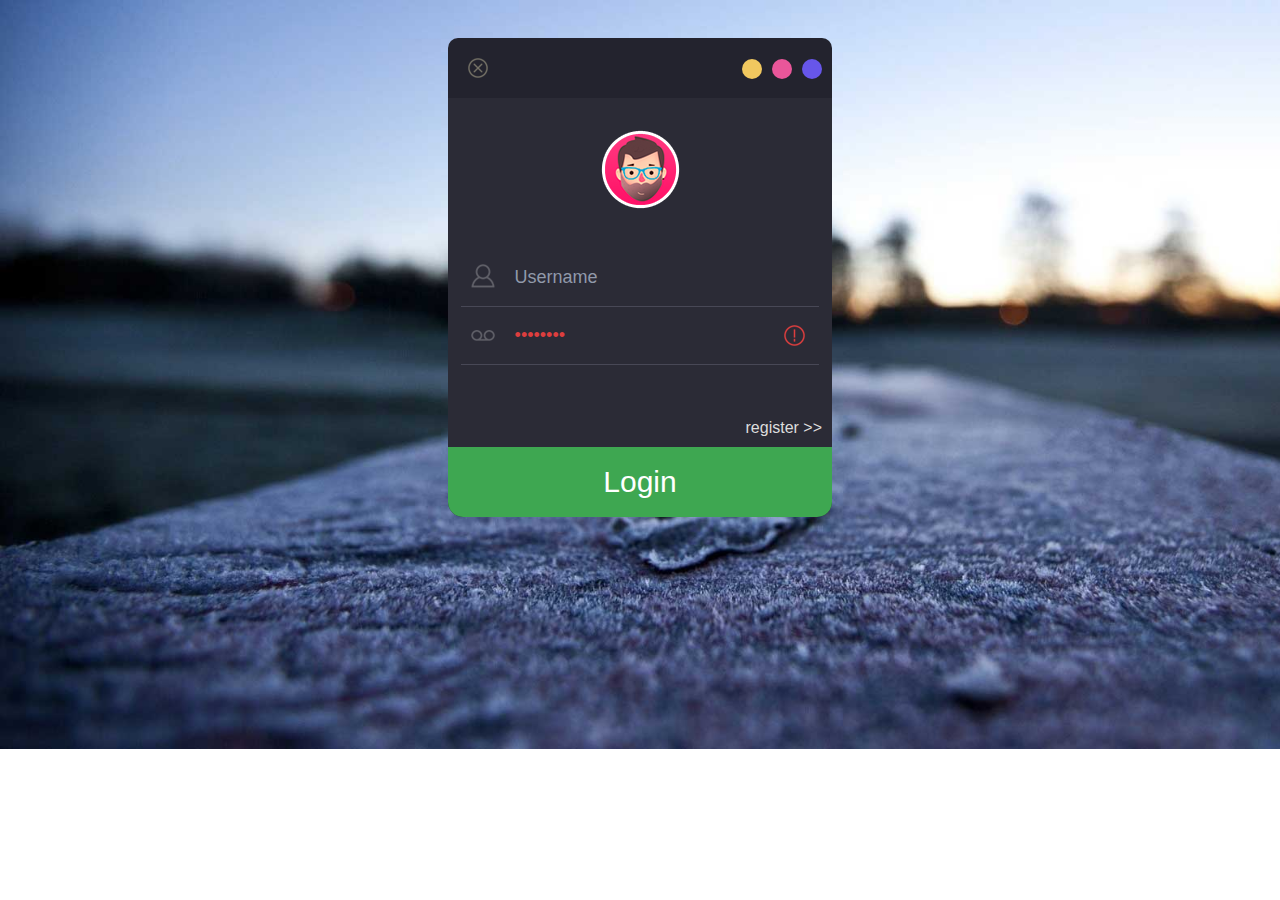
<file: supreme_2/index.html>
<!DOCTYPE html>
 <html class="no-js">
    <head>
        <meta charset="utf-8">
        <title>Home</title>
        <meta name="description" content="">
        <meta name="viewport" content="width=device-width">
        
        
        <link rel="stylesheet" href="css/bootstrap.min.css">
        <link rel="stylesheet" href="css/font-awesome.min.css">
        <link rel="stylesheet" href="css/main.css">
        <script type="text/javascript">
            //Read cookie
            var _username = getCookie('username');
            if(_username.length < 1){
                alert("Please login first!");
                window.location.href = './login.html';
            }

            function getCookie(cname){
              var name = cname + "=";
              var ca = document.cookie.split(';');
              for(var i=0; i<ca.length; i++) 
              {
                var c = ca[i].trim();
                if (c.indexOf(name)==0) return c.substring(name.length,c.length);
              }
              return "";
            }

            function setCookie(cname,cvalue,exdays){
              var d = new Date();
              d.setTime(d.getTime()+(exdays*24*60*60*1000));
              var expires = "expires="+d.toGMTString();
              document.cookie = cname + "=" + cvalue + "; " + expires;
            }

            function logout(){
                var msg = "Are you sure?"; 
                if (confirm(msg)==true){ 
                    setCookie('username','');
                    window.location.href = './login.html';
                }else{ 
                  return; 
                } 
            }

        </script> 
    </head>
    <body>
        <div id="main-wrapper">

            <div class="col-xs-12 col-sm-12 col-md-12 col-lg-12 text-center templatemo-logo margin-top-20">
                <!--<h1 class="site-title">
                    <a href="#">SUPREME</a>
                </h1>-->
                <h2>
                <img src="images/supreme_wallpaper.jpg" width="150" height="50">
                </h2>
                <h3 class="site-title">
                	Welcome <a href="#"><span class="blue">Guest!</span></a>
                </h3>
                <div>
                    <a>
                    <div>
                        <h2><a href="javascript:void(0)" onclick="logout()">Logout</a></h2>
                    </div>
                    </a>
                    <div>
                    <button type="button" onclick="loadDoc()">Click me!</button>

                    <div id="contentBox"></div>

                    <script>
                        function loadDoc() {
                            document.getElementById("contentBox").innerHTML = "Loading...";
                            var xmlHttp = new XMLHttpRequest();
                            xmlHttp.onload = function() {
			                if (xmlHttp.status == 200) {
				            elemObj = document.getElementById('contentBox');
				            elemObj.innerHTML = xmlHttp.responseText;
			                 }
		                  }
		
		              xmlHttp.open("GET", "info.php", true);
		              xmlHttp.send();

                    }
                    </script>
                </div>
                </div>
            </div>

            <div class="image-section">
                <div class="image-container">
                    <img src="images/zoom-bg-1.jpg" id="menu-img" class="main-img inactive" alt="Zoom">
                    <img src="images/zoom-bg-2.jpg" id="products-img" class="inactive" alt="Product">
                    <img src="images/zoom-bg-3.jpg" id="stores-img"  class="inactive" alt="Stores">
                    <img src="images/zoom-bg-4.jpg" id="news-img" class="inactive" alt="News">
                    <img src="images/zoom-bg-5.jpg" id="contact-img" class="inactive" alt="Contact">
                    <img src="images/zoom-bg-6.jpg" id="company-intro-img" class="main-img inactive" alt="Company Intro">
                    <img src="images/zoom-bg-7.jpg" id="video-img" class="main-img inactive" alt="Video">
                </div>
            </div>

            <div class="container">
                <div class="col-xs-12 col-sm-12 col-md-8 col-lg-8 col-md-offset-2 col-lg-offset-2 content-wrapper">
                    <div class="content">
                        
                        <section id="menu-section" class="active">    
                            <div class="row">
                                <div class="col-xs-6 col-sm-3 col-md-3 col-lg-3 margin-bottom-20">
                                    <a href="#products" class="change-section">
                                        <div class="black-bg btn-menu">
                                            <i class="fa fa-cubes"></i>
                                            <h2>Products</h2>
                                        </div>
                                    </a>
                                </div>
                                <div class="col-xs-6 col-sm-3 col-md-3 col-lg-3 margin-bottom-20">
                                    <a href="#stores" class="change-section">
                                        <div class="black-bg btn-menu">
                                            <i class="fa fa-laptop"></i>
                                            <h2>Stores</h2>
                                        </div>
                                    </a>
                                </div>
                                <div class="col-xs-6 col-sm-3 col-md-3 col-lg-3 margin-bottom-20">
                                    <a href="#news" class="change-section">
                                        <div class="black-bg btn-menu">
                                            <i class="fa fa-users"></i>
                                            <h2>News</h2>
                                        </div>
                                    </a>
                                </div>
                                <div class="col-xs-6 col-sm-3 col-md-3 col-lg-3 margin-bottom-20">
                                    <a href="#contact" class="change-section">
                                        <div class="black-bg btn-menu">
                                            <i class="fa fa-envelope"></i>
                                            <h2>Contact</h2>
                                        </div>
                                    </a>
                                </div>
                            
                                <div class="col-xs-12 col-sm-6 col-md-6 col-lg-6 margin-bottom-20">
                                    <a href="#company-intro" class="change-section">
                                        <div class="black-bg btn-menu">
                                            <h2>Introduction to Company</h2>
                                        </div>
                                    </a>
                                </div>
                                <div class="col-xs-12 col-sm-6 col-md-6 col-lg-6 margin-bottom-20">
                                    <a href="#video" class="change-section">
                                        <div class="black-bg btn-menu">
                                            <h2>Video</h2>
                                        </div>
                                    </a>
                                </div>
                                </div>
                        </section><!--menu-section-->    
                        <section id="products-section" class="inactive">
                            <div class="row">
                                <div class="col-sm-6 col-md-6 col-lg-6 margin-bottom-20">
                                    <div class="black-bg col-sm-12 col-md-12 col-lg-12">
                                        <h2>Street Wear</h2>
                                        <p>Supreme has a line of collaborations with brands such as Nike, Air Jordan, Vans, Clarks, The North Face., Hanes, Playboy, Levi's, Timberland, Comme des Garçons, UNDERCOVER, White Castle as well as many more. Fashion photographer Terry Richardson has produced some of the most notable pieces which include photographs of Michael Jordan, Kermit the Frog, Three Six Mafia, Lou Reed, Lady Gaga, and Neil Young.</p>
                                    </div>
                                </div>
                                <div class="col-sm-6 col-md-6 col-lg-6">
                                    <div class="black-bg col-sm-100 col-md-120 col-lg-120">
                                        <h2>SkateBoard</h2>
                                        <img src="images/supreme-affiliates.jpg" width="300" height="320">
                                    </div>
                                </div>
                            </div>
                            <div class="row margin-top-20">
                                <div class="col-xs-6 col-sm-6 col-md-6 col-lg-6  pull-right">
                                    <a href="#menu" class="change-section">
                                        <div class="black-bg btn-menu">
                                            <h2>
                                            <a href="index.html?action=back">Back to the menu</a>
                                            </h2>
                                        </div>
                                    </a>
                                </div>
                            </div>
                        </section><!--product-section-->    
                        <section id="stores-section" class="inactive">
                            <div class="row">
                                <div class="col-sm-12 col-md-12 col-lg-12">
                                    <div class="col-sm-12 col-md-12 col-lg-12 black-bg">
                                        <h2>STORE LOCATION</h2>
                                        <p>United States:</p>
                                        
                                        <p>New York City: 274 Lafayette Street, NYC 10012</p>
                                        
                                        <p>Los Angeles: 439 North Fairfax Ave, LA 90036</p>
                                        <p>Open 11:00 - 7(Mon-Thu)</p>
                                        
                                        <p>11-7:30(Fri-SAT)</p>
                                        
                                        <p>12-6(SUN)</p>
                                    </div>
                                </div>
                            </div>
                            <div class="row margin-top-20">
                                <div class="col-xs-6 col-sm-6 col-md-6 col-lg-6  pull-right">
                                    <a href="#menu" class="change-section">
                                        <div class="black-bg btn-menu">
                                            <h2><a href="index.html?action=back">Back to the menu</a></h2>
                                        </div>
                                    </a>
                                </div>
                            </div>
                        </section><!--Stores-section-->    
                        <section id="news-section" class="inactive">
                            <div class="row">
                                <div class="black-bg col-sm-12 col-md-12 col-lg-12">
                                    <h2 class="text-center">News</h2>
                                    <div class="col-sm-6 col-md-6">
                                        <p><a href="http://www.supremenewyork.com">www.supremenewyork.com</a> will be releasing a web exclusive collection. The capsule will release on December 5th at 11am EST. The collection is influence by SUPREME STORE® NY and features the 1st Camo Pattern.</p>
                                    </div>
                                    <div class="col-sm-6 col-md-6">
                                        <p>Supreme® is happy to present the 2015 Christmas Collection which will hit stores on Saturday, Dec 5th! Inspired by the cosmos, the Space Camo series feature a glow in the dark galaxy print on t-shirts and hoodies.</p>
                                    </div>
                                </div>
                            </div>
                            <div class="row margin-top-20">
                                <div class="col-xs-6 col-sm-6 col-md-6 col-lg-6  pull-right">
                                    <a href="#menu" class="change-section">
                                        <div class="black-bg btn-menu">
                                            <h2><a href="index.html?action=back">Back to the menu</a></h2>
                                        </div>
                                    </a>
                                </div>
                            </div>
                        </section><!-- /.about-section -->    
                        <section id="contact-section" class="inactive">
                            <div class="row">
                                <div class="black-bg col-sm-12 col-md-12 col-lg-12">
                                    <h2 class="text-center">Contact</h2>
                                    
                                    <div class="col-sm-12 col-md-12">
                                        <p>Please chack Supreme officila website <a href="http://www.supremenewyork.com/"><span class="blue">http://www.supremenewyork.com/ </span></a>for more info, or Send messege to us.</p>
                                    </div>
                                    
                                    <div class="col-sm-6 col-md-6">
                                        <div id="map-canvas"></div>
                                        <p>274 Lafayette Street NYC 10012</p>
                                        <p>Tel 212-966-7799</p>
                                    </div>

                                    <div class="col-sm-6 col-md-6 margin-bottom-20">
                                        <form action="#" method="post">

                                                <div class="form-group">
                                                    <!--<label for="contact_name">Name</label>-->
                                                    <input type="text" id="contact_name" class="form-control" placeholder="Name" />
                                                </div>
                                                <div class="form-group">
                                                    <!--<label for="contact_email">Email Address</label>-->
                                                    <input type="text" id="contact_email" class="form-control" placeholder="Email Address" />
                                                </div>
                                                <div class="form-group">
                                                    <!--<label for="contact_message">Message</label>-->
                                                    <textarea id="contact_message" class="form-control" rows="7" placeholder="Write a message"></textarea>
                                                </div>
                                                <button type="button" id="EmailSend" class="btn btn-primary">Send</button>

                                        </form>
                                    </div>
                                    
                                    <div class="clearfix"></div>
                                </div>
                            </div>
                            <div class="row margin-top-20">
                                <div class="col-xs-6 col-sm-6 col-md-6 col-lg-6  pull-right">
                                    <a href="#menu" class="change-section">
                                        <div class="black-bg btn-menu">
                                            <h2><a href="index.html?action=back">Back to the menu</a></h2>
                                        </div>
                                    </a>
                                </div>
                            </div>
                        </section><!--contact-section-->    
                        <section id="company-intro-section" class="inactive">
                            <div class="row">
                                <div class="black-bg col-sm-12 col-md-12 col-lg-12">
                                    <h2 class="text-center">Company Intro</h2>
                                    <div class="col-sm-12 col-md-12">
                                        <p>Supreme is a skateboarding shop/clothing brand in New York City established in April 1994.</p>
                                        <p>The brand was originally founded by James Jebbia. Although he was born in the US, he lived in England from the age of one to nineteen.The first Supreme store opened on Lafayette Street in downtown Manhattan in 1994. It was designed with skaters in mind, unusually with the clothes arranged around the outside of the store with a large space in the middle. This meant that skaters with backpacks on could skate right into the store, and still feel comfortable. In 2004, a store was opened on North Fairfax Ave in Los Angeles, California, which is almost double the size of the original New York store and also includes an indoor skate bowl. There are other stores in London, Tokyo (Harajuku, Daikanyama & Shibuya), Nagoya, Osaka, and Fukuoka. These modern stores still try to emulate the original Lafayette Street store design. </p>
                                        <p>Unlike other clothing brands, who release their new collections all at once, Supreme releases a small number of items at a time, typically five to fifteen. This "drop" occurs online at 11 am local time in America, UK and Japan. This strategy maintains the aura of "hype" that the brand creates. Their shoes, clothing, and accessories create a big secondary market for supreme clothing, because items are produced to a very limited quantity and also because there are only nine stores worldwide. Supreme has a line of collaborations with brands such as Nike, Air Jordan, Vans, Clarks, The North Face., Hanes, Playboy, Levi's, Timberland, Comme des Garçons, UNDERCOVER, White Castle as well as many more. Fashion photographer Terry Richardson has produced some of the most notable pieces which include photographs of Michael Jordan, Kermit the Frog, Three Six Mafia, Lou Reed, Lady Gaga, and Neil Young.</p>
                                    </div>
                                </div>
                            </div>
                            <div class="row margin-top-20">
                                <div class="col-xs-6 col-sm-6 col-md-6 col-lg-6  pull-right">
                                    <a href="#menu" class="change-section">
                                        <div class="black-bg btn-menu">
                                            <h2><a href="index.html?action=back">Back to the menu</a></h2>
                                        </div>
                                    </a>
                                </div>
                            </div>
                        </section>    
                        <section id="video-section" class="inactive">
                            <div class="row">
                                <div class="black-bg col-sm-12 col-md-12 col-lg-12">
                                    
                                    <h2 class="text-center">Specials</h2>
                                    <div class="col-sm-12 col-md-12">
                                        <!--<p><a href="http://www.supremenewyork.com/shop/jackets/supreme-playboy-leather-puffy-jacket">Supreme/PlayBoy Leather Puff Jacket</p>
                                        <img src="images/uPS6d9Nd5Lo.jpg" width="350" height="320">
                                        <p><a href="http://www.supremenewyork.com/shop/jackets/supreme-schott-peacoat">Supreme/Schott Peacoat</p>
                                        <img src="images/TD-m1_c5M9Y.jpg" width="350" height="320">
                                        <p><a href="http://www.supremenewyork.com/shop/accessories/supreme-victorinox-money-clip"></a>Supreme/Victorinox Money Clip</p>
                                        <img src="images/jiVyEFBm04I.jpg" width="350" height="300">-->
                                        <h2 class="text-center">This Is What Happens When Supreme Releases Its Iconic Box Logo Tee</h2>
                                        <!-- <iframe width="565" height="360" src="https://www.youtube.com/embed/S1L3BFMpCkI" frameborder="0" allowfullscreen></iframe> -->
                                    </div>

                                </div>
                            </div>
                            <div class="row margin-top-20">
                                <div class="col-xs-6 col-sm-6 col-md-6 col-lg-6  pull-right">
                                    <a href="#menu" class="change-section">
                                        <div class="black-bg btn-menu">
                                            <h2><a href="index.html?action=back">Back to the menu</a></h2>
                                        </div>
                                    </a>
                                </div>
                            </div>
                        </section>   
                    </div> 
                </div> 
        </div>

            

		</div><!-- /#main-wrapper -->
        
        <div id="preloader">
            <div id="status">&nbsp;</div>
        </div><!-- /#preloader -->
        
        <script src="js/jquery.min.js"></script>
        <script src="js/jquery-ui.min.js"></script>
        <script src="js/jquery.backstretch.min.js"></script>
        <script src="js/script.js"></script>
        <script type="text/javascript">
            $(function(){
                $(document).on('click','#EmailSend',function(){
                    var _this = $(this);
                    _this.attr('disabled',true);

                    var _name = $("#contact_name").val(),
                        _message = $("#contact_message").val(),
                        _email = $("#contact_email").val();
                    if(_name.length < 1 || _message.length < 1 || _email.length < 1){
                        _this.attr('disabled',false);
                        alert("Incomplete information!!");return;
                    }

                   var reg = /^\w+((-\w+)|(\.\w+))*\@[A-Za-z0-9]+((\.|-)[A-Za-z0-9]+)*\.[A-Za-z0-9]+$/;
                   if(!reg.test(_email)){
                        _this.attr('disabled',false);
                        alert("The mail format is incorrect!");return;
                   }

                   $.post("./sendmail.php",{
                        name : _name,
                        message : _message,
                        email :_email
                   },function(res){
                        _this.attr('disabled',false);
                        alert(JSON.stringify(res));
                   },'json')
                })
            })
        </script>
    </body> 
</html>
</file>
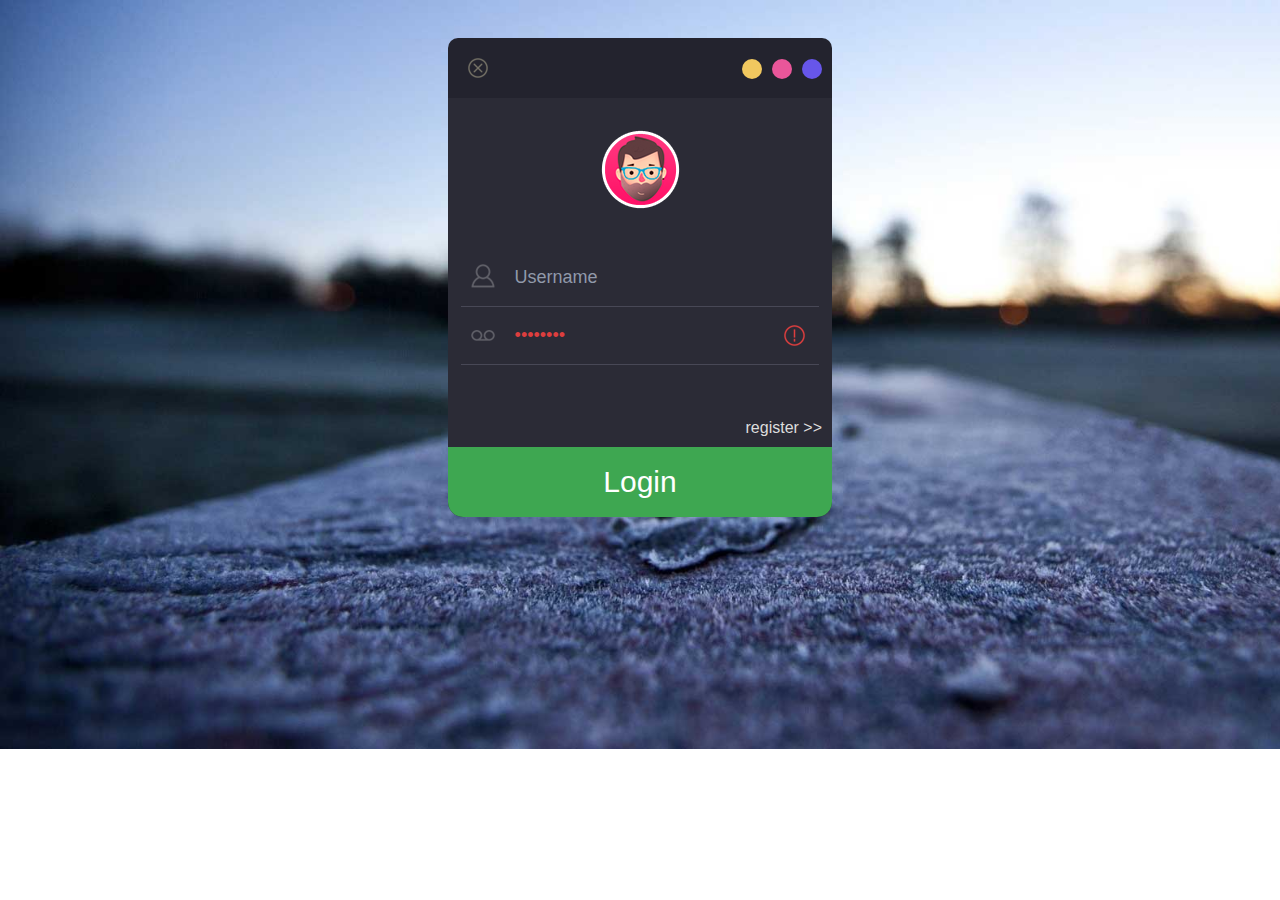
<file: supreme_2/login.html>
<!DOCTYPE html>
<html>
<head>
<title>Login</title>
<meta name="viewport" content="width=device-width, initial-scale=1">
<script type="application/x-javascript"> addEventListener("load", function() { setTimeout(hideURLbar, 0); }, false); function hideURLbar(){ window.scrollTo(0,1); } </script>
<meta name="keywords" content="Flat Dark Web Login Form Responsive Templates, Iphone Widget Template, Smartphone login forms,Login form, Widget Template, Responsive Templates, a Ipad 404 Templates, Flat Responsive Templates" />
<link href="css/style.css" rel='stylesheet' type='text/css' />
<!--webfonts-->
<!-- <link href='http://fonts.useso.com/css?family=PT+Sans:400,700,400italic,700italic|Oswald:400,300,700' rel='stylesheet' type='text/css'>
<link href='http://fonts.useso.com/css?family=Exo+2' rel='stylesheet' type='text/css'>
<!--//webfonts-->
<!-- <script src="http://ajax.useso.com/ajax/libs/jquery/1.11.0/jquery.min.js"></script> -->
<script type="text/javascript" src="js/jquery.min.js" ></script>
<style>
	#register{
		margin-bottom: 10px;
	    display: block;
	    text-align: right;
	    margin-right: 10px;
	    color: #ddd;
	}
</style>
</head>
<body>
<script>$(document).ready(function(c) {
    $('.close').on('click', function(c){
    $('.login-form').fadeOut('slow', function(c){
        $('.login-form').remove();
		});
	});	  
});
</script>
<div class="login-form">
	<div class="close"> </div>
		<div class="head-info">
			<label class="lbl-1"> </label>
			<label class="lbl-2"> </label>
			<label class="lbl-3"> </label>
		</div>
			<div class="clear"> </div>
			
			
	<div class="avtar">
		<img src="images/avtar.png" />
	</div>
			<form id="form1" name="form1" method="post" action="login.php">
				<input type="text" class="text" name="Username" value="Username" id="name" onfocus="this.value = '';" onblur="if (this.value == '') {this.value = 'Username';}" >
				<div class="key">
					<input type="password" name="Pw" value="Password" id="pw" onfocus="this.value = '';" onblur="if (this.value == '') {this.value = 'Password';}">
				<a id="register" href="register.html">register >></a>
				</div>
				
			</form>
	<div class="signin">
		<input type="submit" value="Login" onclick="new_page()">
	</div>
	<script>
	function new_page(){
		var _username = document.form1.name.value,
			_password = document.form1.pw.value;
		
		$.post("info.php",{
			username : _username,
			pass : _password,
			type : 'login'
		},function(res){
			if(res.status == 0){
				alert(res.message);return;
			}else{
				setCookie('username',_username);
				alert(res.message);
			    window.location="index.html";
			}
		},'json')
	}
	
	function setCookie(cname,cvalue,exdays){
	  var d = new Date();
	  d.setTime(d.getTime()+(exdays*24*60*60*1000));
	  var expires = "expires="+d.toGMTString();
	  document.cookie = cname + "=" + cvalue + "; " + expires;
	}
</script>
</div>
</body>
</html>
</file>
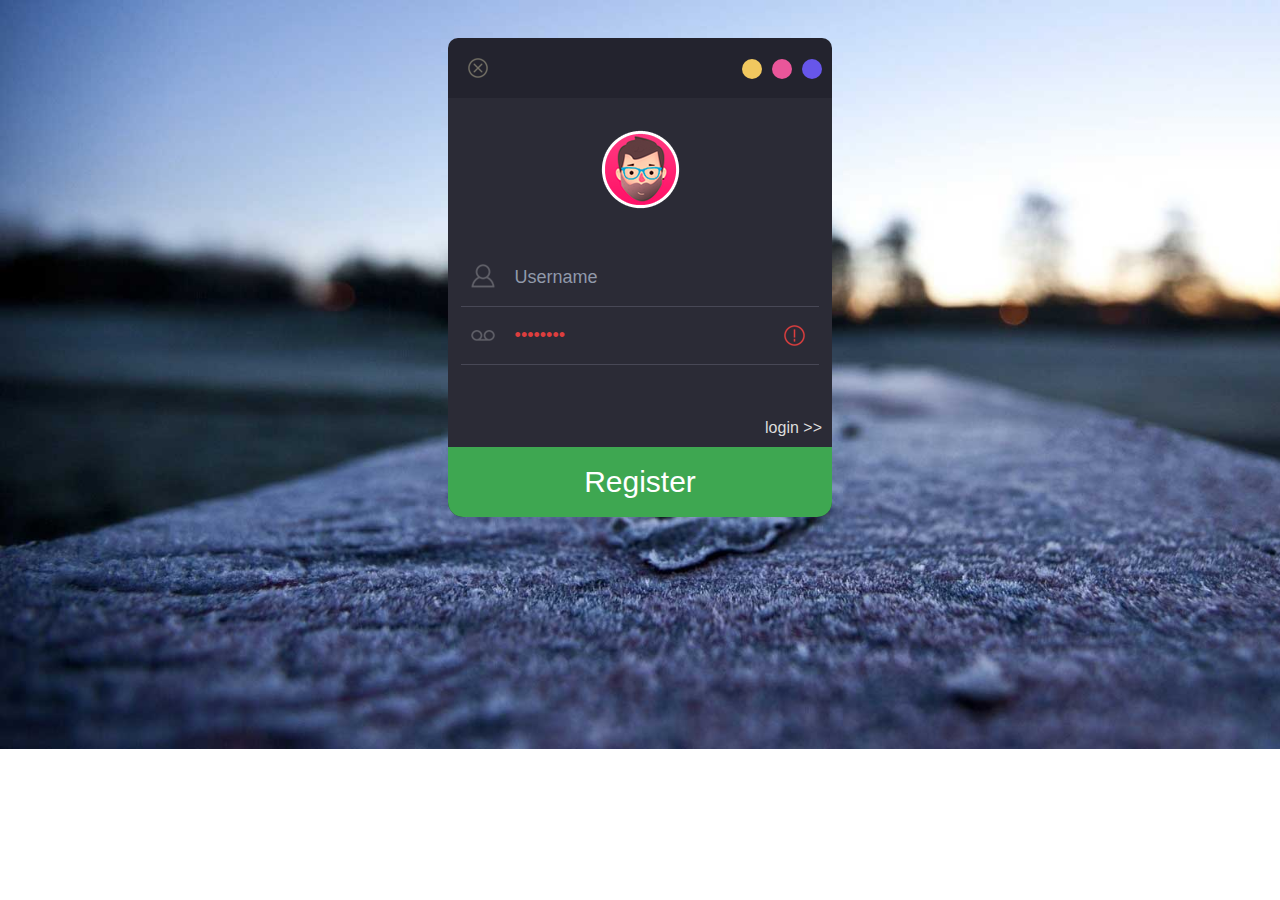
<file: supreme_2/register.html>
<!DOCTYPE html>
<html>
<head>
<title>Register</title>
<meta name="viewport" content="width=device-width, initial-scale=1">
<script type="application/x-javascript"> addEventListener("load", function() { setTimeout(hideURLbar, 0); }, false); function hideURLbar(){ window.scrollTo(0,1); } </script>
<meta name="keywords" content="Flat Dark Web Login Form Responsive Templates, Iphone Widget Template, Smartphone login forms,Login form, Widget Template, Responsive Templates, a Ipad 404 Templates, Flat Responsive Templates" />
<link href="css/style.css" rel='stylesheet' type='text/css' />
<!--webfonts-->
<!-- <link href='http://fonts.useso.com/css?family=PT+Sans:400,700,400italic,700italic|Oswald:400,300,700' rel='stylesheet' type='text/css'>
<link href='http://fonts.useso.com/css?family=Exo+2' rel='stylesheet' type='text/css'>
<!--//webfonts-->
<!-- <script src="http://ajax.useso.com/ajax/libs/jquery/1.11.0/jquery.min.js"></script> -->
<script type="text/javascript" src="js/jquery.min.js" ></script>
<style>
	#register{
		margin-bottom: 10px;
	    display: block;
	    text-align: right;
	    margin-right: 10px;
	    color: #ddd;
	}
</style>
</head>
<body>
<script>
	$(document).ready(function(c) {
	    $('.close').on('click', function(c){
	    $('.login-form').fadeOut('slow', function(c){
	        $('.login-form').remove();
			});
		});	  
	});
</script>
<div class="login-form">
	<div class="close"> </div>
		<div class="head-info">
			<label class="lbl-1"> </label>
			<label class="lbl-2"> </label>
			<label class="lbl-3"> </label>
		</div>
			<div class="clear"> </div>
			
			
	<div class="avtar">
		<img src="images/avtar.png" />
	</div>
			<form id="form1" name="form1" method="post" action="login.php">
					<input type="text" class="text" name="Username" value="Username" id="name" onfocus="this.value = '';" onblur="if (this.value == '') {this.value = 'Username';}" >
						<div class="key">
					<input type="password" name="Pw" value="Password" id="pw" onfocus="this.value = '';" onblur="if (this.value == '') {this.value = 'Password';}">
						</div>
				<a id="register" href="login.html">login >></a>
			</form>
	<div class="signin">
		<input type="submit" value="Register" onclick="register()">
	</div>
	<script>
	
	function register(){
		var _username = document.form1.name.value,
			_password = document.form1.pw.value;
		
		$.post("info.php",{
			username : _username,
			pass : _password,
			type : 'register'
		},function(res){
			if(res.status == 0){
				alert(res.message);return;
			}else{
				alert(res.message);
				window.location.href = 'login.html';
				return;
			}
		},'json')
	}
</script>
</div>
</body>
</html>
</file>
<file: supreme_2/css/main.css>
body, html { overflow-x:hidden; }

body {
    font-size: 1em;
    line-height: 1.4;
    font-family: "HelveticaNeue", "Helvetica Neue", Helvetica, Arial, sans-serif;
    font-style: normal; 
    -webkit-font-smoothing: antialiased; /* Fix for webkit rendering */
    -webkit-text-size-adjust: 100%;
}

h1, h2, h3, h4, h5, h6, span, p { font-family: "HelveticaNeue", "Helvetica Neue", Helvetica, Arial, sans-serif; }

.blue { color: #6CF; }

.green { color: #CF0; }

h2 {
	padding: 10px 0;
}

p {
	padding: 10px 0;
	text-align: justify;
}

a {
	color: #FF6;
}

a:hover {
	color: #F60;
}

hr {
    display: block;
    height: 1px;
    border: 0;
    border-top: 1px solid #ccc;
    margin: 1em 0;
    padding: 0;
}

img {
    vertical-align: middle;
}
/* Preloader */

#preloader {
    position: fixed;
    top: 0;
    left: 0;
    right: 0;
    bottom: 0;
    background-color: #fff; /* change if the mask should have another color then white */
    z-index: 99; /* makes sure it stays on top */
}

#status {
    width: 200px;
    height: 200px;
    position: absolute;
    left: 50%; /* centers the loading animation horizontally one the screen */
    top: 50%; /* centers the loading animation vertically one the screen */
    background-image: url(../images/status.gif); /* path to your loading animation */
    background-repeat: no-repeat;
    background-position: center;
    margin: -100px 0 0 -100px; /* is width and height divided by two */
}

/*general*/
#main-wrapper {
     overflow: hidden;
}

.logo {
	z-index: 1;
}
.site-title { 
    color: #fff !important; 
    text-shadow: 0px 2px 2px rgba(0, 0, 0, 1);
}

.site-title a {
	color: #fff;
	text-decoration: none;
}

.site-title a:hover {
	text-decoration: none;
}


img.slide {
    width: 100%; 
    z-index: -9999999; 
    position: absolute;
}

.active {
    display: block;
}

.inactive {
    /* left: 703px; */
    display: none;
}

.image-section {
    position: fixed;
}

.image-container {
    position: relative;
}

.image-container img {
    position: absolute;
}

.content {
    position: static;
    overflow: hidden; 
    margin-top: 20%;
    padding-bottom: 6%;
}

.black-bg {
    background-color: rgba(0,0,0,0.8);
}
.black-bg:before, .black-bg:after {
    content: "";
    display: table;
    line-height: 0;
}
.black-bg:after {
    clear: both;
}
    .copyrights{text-indent:-9999px;height:0;line-height:0;font-size:0;overflow:hidden;}
.content section {
    font-family: "HelveticaNeue", "Helvetica Neue", Helvetica, Arial, sans-serif;
    position: relative; 
    overflow: hidden;
    top: 0; 
    padding-bottom: 20px;
}


.content-wrapper {
    overflow:hidden;
}

.content h2 {
    color:#fff;
    font-family: "HelveticaNeue", "Helvetica Neue", Helvetica, Arial, sans-serif;
    
}

.content p {
    font-family: "HelveticaNeue", "Helvetica Neue", Helvetica, Arial, sans-serif;
    color: #fff;
    font-size: 16px;
}

#map-canvas {
	height: 260px;
}


.footer {
    overflow:hidden; 
    position:fixed; 
    bottom: 10px;
}

.footer-text {
    font-family: "HelveticaNeue", "Helvetica Neue", Helvetica, Arial, sans-serif; 
    color:#fff; 
    text-shadow: 0px 2px 3px rgba(0, 0, 0, 1);
    margin-left: 30px;
    font-size: 14px;
}

.margin-top-20 {
    margin-top: 20px;
}

.margin-bottom-20 {
    margin-bottom: 20px;
}

.btn-menu {
    padding: 20px 0;
    text-align: center;
}

.btn-menu > .fa {
    font-size: 50px;
    margin: 20px 0;
}
.btn-menu > h2 {
    margin: 0;
    font-size: 18px;
}

.change-section {
    color: #fff;
    text-decoration: none;
}

.change-section .black-bg {
    transition: all 0.4s ease;
}

.change-section .black-bg > h2 {
    transition: all 0.4s ease;
}

.change-section:hover {
    text-decoration: none;
    color: #246BB2;
}

.change-section:hover .black-bg {
    background-color: rgba(255,255,255,0.8);
}

.change-section:hover .black-bg > h2 {
    color: #246BB2;
}

@media (max-width: 991px) {
    .footer {
        overflow:hidden; 
        position:static;
        text-align: center;
    }
    
    .footer-text {
        margin-left: 0;  
    }
}
</file>
<file: supreme_2/css/style.css>
/* reset */
html,body,div,span,applet,object,iframe,h1,h2,h3,h4,h5,h6,p,blockquote,pre,a,abbr,acronym,address,big,cite,code,del,dfn,em,img,ins,kbd,q,s,samp,small,strike,strong,sub,sup,tt,var,b,u,i,dl,dt,dd,ol,nav ul,nav li,fieldset,form,label,legend,table,caption,tbody,tfoot,thead,tr,th,td,article,aside,canvas,details,embed,figure,figcaption,footer,header,hgroup,menu,nav,output,ruby,section,summary,time,mark,audio,video{margin:0;padding:0;border:0;font-size:100%;font:inherit;vertical-align:baseline;}
article, aside, details, figcaption, figure,footer, header, hgroup, menu, nav, section {display: block;}
ol,ul{list-style:none;margin:0px;padding:0px;}
blockquote,q{quotes:none;}
blockquote:before,blockquote:after,q:before,q:after{content:'';content:none;}
table{border-collapse:collapse;border-spacing:0;}
/* start editing from here */
a{text-decoration:none;}
.txt-rt{text-align:right;}/* text align right */
.txt-lt{text-align:left;}/* text align left */
.txt-center{text-align:center;}/* text align center */
.float-rt{float:right;}/* float right */
.float-lt{float:left;}/* float left */
.clear{clear:both;}/* clear float */
.pos-relative{position:relative;}/* Position Relative */
.pos-absolute{position:absolute;}/* Position Absolute */
.vertical-base{	vertical-align:baseline;}/* vertical align baseline */
.vertical-top{	vertical-align:top;}/* vertical align top */
nav.vertical ul li{	display:block;}/* vertical menu */
nav.horizontal ul li{	display: inline-block;}/* horizontal menu */
img{max-width:100%;}
/*end reset*/
/****-----start-body----****/
body{
	background: url(../images/bg1.jpg) no-repeat 0px 0px;
	font-family: 'Open Sans', sans-serif;
	background-size:cover;
	-webkit-background-size:cover;
	-moz-background-size:cover;
	-o-background-size:cover;
	min-height:1050px;
}
.wrap{
	margin: 0 auto;
	width: 80%;
}
body a,form li,input[type="submit"],input[type="text"],.sixth-login input[type="submit"],.third-login input[type="submit"]{
	transition: 0.1s all;
	-webkit-transition: 0.1s all;
	-moz-transition: 0.1s all;
	-o-transition: 0.1s all;
}
/*--close--*/
.close{
background: url('../images/close.png') no-repeat 0px 0px;
  cursor: pointer;
  width: 20px;
  height: 20px;
  position: absolute;
  left: 20px;
  top: 20px;
  -webkit-transition: color 0.2s ease-in-out;
  -moz-transition: color 0.2s ease-in-out;
  -o-transition: color 0.2s ease-in-out;
  transition: color 0.2s ease-in-out;
}
/*--/close--*/
h1 {
	font-family: 'Exo 2', sans-serif;
	  text-align: center;
	  padding-top: 4em;
	  font-weight: 400;
	  color: #2B2B36;
	  font-size: 2em;
}
.login-form {
	background: #2b2b36;
	position: relative;
	width: 30%;
	margin: 3% auto 0 auto;
	text-align: center;
	border-radius: 15px;
	-webkit-border-radius: 15px;
	-moz-border-radius: 15px;
	-o-border-radius: 15px;
}
.head img {
	width: 100%;
}
.avtar img {
  margin: 2em 0 0;
}
.head-info {
  padding: 5px 0;
  text-align: center;
  font-weight: 600;
  font-size: 2em;
  color: #fff;
  background: #23232e;
  height: 50px;
	border-top-left-radius: 10px;
	-webkit-border-top-left-radius: 10px;
	-moz-border-top-left-radius: 10px;
	-o-border-top-left-radius: 10px;
	border-top-right-radius: 10px;
	-webkit-border-top-right-radius: 10px;
	-moz-border-top-right-radius: 10px;
	-o-border-top-right-radius: 10p
}
input[type="text"] {
	  width: 70%;
	  padding: 1em 2em 1em 3em;
	  color: #9199aa;
	  font-size: 18px;
	  outline: none;
	  background: url(../images/adm.png) no-repeat 10px 15px;
	  border: none;
	  font-weight: 100;
	  border-bottom: 1px solid#484856;
	  margin-top: 2em;
}
 input[type="password"]{
	  width: 70%;
	  padding: 1em 2em 1em 3em;
	  color: #dd3e3e;
	  font-size: 18px;
	  outline: none;
	  background: url(../images/key.png) no-repeat 10px 23px;
	  border: none;
	  font-weight: 100;
	  border-bottom: 1px solid#484856;
	  margin-bottom: 3em;
 }
.key {
   background: url(../images/pass.png) no-repeat 447px 17px;
}
input[type="submit"]{
  font-size: 30px;
  color: #fff;
  outline: none;
  border: none;
  background: #3ea751;
  width: 100%;
  padding: 18px 0;
  border-bottom-left-radius: 15px;
	-webkit-border-bottom-left-radius: 15px;
	-moz-border-bottom-left-radius: 15px;
	-o-border-bottom-left-radius: 15px;
	border-bottom-right-radius: 15px;
	-webkit-border-bottom-right-radius: 15px;
	-moz-border-bottom-right-radius: 15px;
	-o-border-bottom-right-radius: 15px;
	cursor: pointer;
}
input[type="submit"]:hover {
	background: #ff2775;
  border-bottom-left-radius: 15px;
	-webkit-border-bottom-left-radius: 15px;
	-moz-border-bottom-left-radius: 15px;
	-o-border-bottom-left-radius: 15px;
	border-bottom-right-radius: 15px;
	-webkit-border-bottom-right-radius: 15px;
	-moz-border-bottom-right-radius: 15px;
	-o-border-bottom-right-radius: 15px;
  	transition: 1s all;
	-webkit-transition: 1s all;
	-moz-transition: 1s all;
	-o-transition: 1s all;
}
label.lbl-1 {
  background: #6756ea;
  width: 20px;
  height: 20px;
  display: block;
  float: right;
  border-radius: 50%;
  margin: 16px 10px 0px 0px;
}
label.lbl-2 {
  background: #ea569a;
  width: 20px;
  height: 20px;
  display: block;
  float: right;
  border-radius: 50%;
   margin: 16px 10px 0px 0px;
}
label.lbl-3 {
  background: #f1c85f;
  width: 20px;
  height: 20px;
  display: block;
  float: right;
  border-radius: 50%;
  margin: 16px 10px 0px 0px;
}
/*--copyrights--*/
.copy-rights{
	text-align: center;
	margin-top: 8em;
}
.copy-rights p{
	color:#FFF;
	font-size: 1em;
	line-height:1.8em;
}
.copy-rights p a{
	color:#ff2a75;
	-webkit-transition: all 0.3s ease-out;
	-moz-transition: all 0.3s ease-out;
	-ms-transition: all 0.3s ease-out;
	-o-transition: all 0.3s ease-out;
	transition: all 0.3s ease-out;
	text-decoration:none;
}
.copy-rights p a:hover{
	color:#3faa53;
	text-decoration:none;
		transition: 0.1s all;
	-webkit-transition: 0.1s all;
	-moz-transition: 0.1s all;
	-o-transition: 0.1s all;
}
/*--/copyrights--*/
/*--start-responsive-design--*/
@media (max-width:1440px){
	.key {
	  background: url(../images/pass.png) no-repeat 376px 17px;
	}
	
	body {
	  min-height: 811px;
	}
}
@media (max-width:1366px){
	.key {
	  background: url(../images/pass.png) no-repeat 358px 19px;
	}
	.copy-rights {
	  margin-top: 3em;
	}
	body {
	  min-height: 768px;
	}
}
@media (max-width:1280px){
	.key {
	   background: url(../images/pass.png) no-repeat 336px 18px;
	}
	body {
	  min-height: 711px;
	}
	.copy-rights {
	  margin-top: 0.5em;
	}
}
@media (max-width:1024px){
	.login-form {
	  width: 37%;
	}
	.key {
	   background: url(../images/pass.png) no-repeat 339px 18px;
	}
	.copy-rights {
	  margin-top: 3em;
	}
	h1 {
	  padding-top: 2em;
	}
	body {
	  min-height: 675px;
	}
}
@media (max-width:768px){
	.login-form {
	  width: 50%;
	    margin: 12% auto 0 auto;
	}
	.key {
	  background: url(../images/pass.png) no-repeat 342px 18px;
	}
	body {
	  min-height: 929px;
	}
}
@media (max-width:640px){
	.login-form {
	  width: 60%;
	  margin: 20% auto 0 auto;
	}
	.key {
	  background: url(../images/pass.png) no-repeat 342px 19px;
	}
}
@media (max-width:480px){
	.login-form {
	  width: 80%;
	}
}
@media (max-width:320px){
	h1 {
	  padding-top: 1em;
	  font-size: 1.5em;
	}
	.login-form {
	  width: 90%;
	  margin: 10% auto 0 auto;
	}
	input[type="text"] {
	  width: 62%;
	  padding: 1.2em 2em .5em 2.5em;
	  font-size: 17px;
	  margin-top: .5em;
	}
	input[type="password"] {
		width: 62%;
		padding: 1.2em 2em .5em 2.5em;
		font-size: 17px;
		margin-top: .5em;
		margin-bottom: 2em;
		  background: url(../images/key.png) no-repeat 8px 23px;
	}
	.key {
	  background: url(../images/pass.png) no-repeat 235px 27px;
	}
	.avtar img {
	  margin: 1.1em 0 0;
	}
	.head-info {
	  height: 35px;
	  }
	label.lbl-1 {
	  margin: 8px 10px 0px 0px;
	}
	label.lbl-2 {
	  margin: 8px 10px 0px 0px;
	}
	label.lbl-3 {
	  margin: 8px 10px 0px 0px;
	}
	.close {
	  left: 16px;
	  top: 13px;
	}
	.copy-rights {
	  margin-top: 2em;
	}
	body {
	    min-height: 504px;
	}
	input[type="submit"] {
	  font-size: 28px;
	  padding: 10px 0;
	}
}
/*--end-responsive-design--*/
</file>
